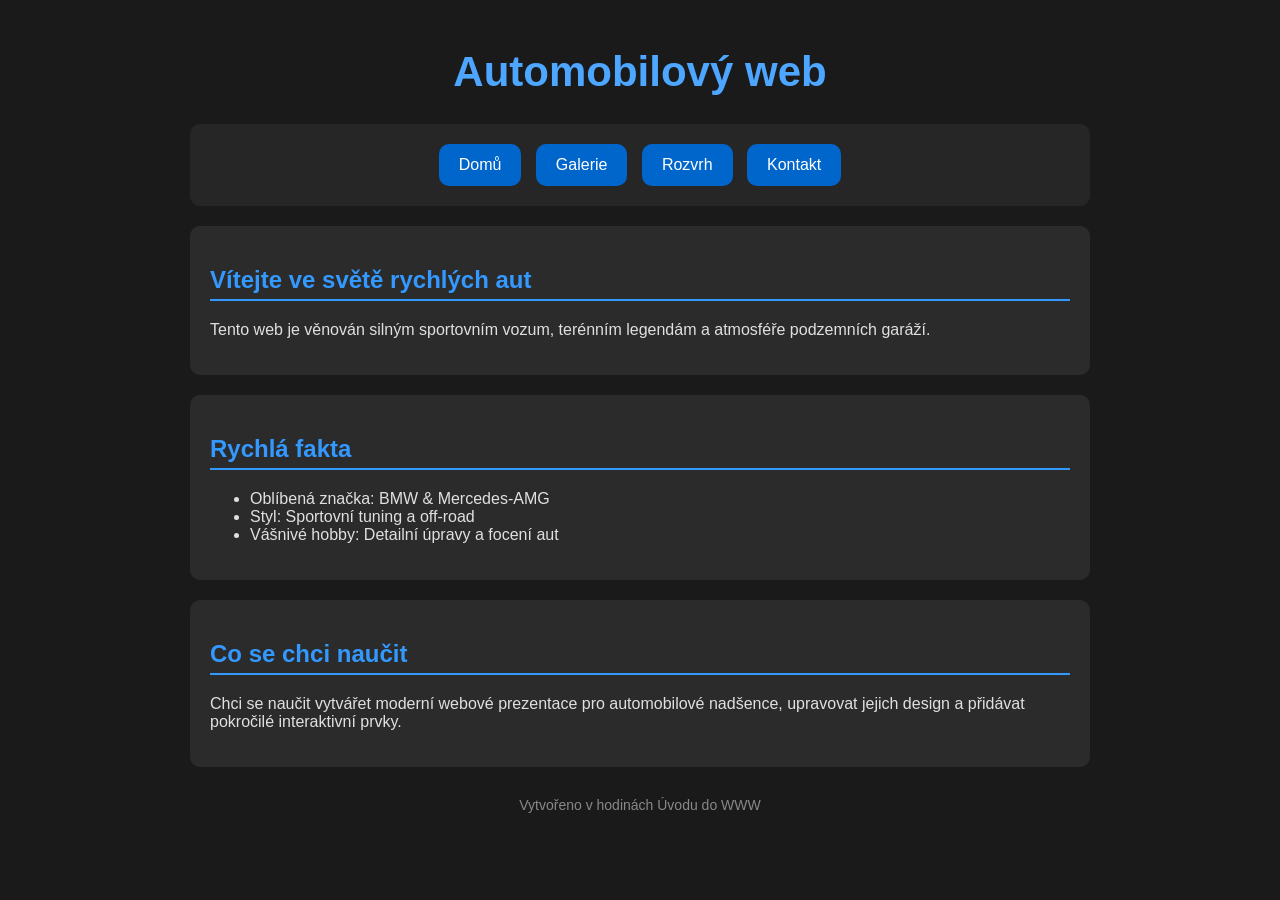
<file: index.html>
<!doctype html>
<html lang="cs">
<head>
    <meta charset="UTF-8">
    <meta name="viewport" content="width=device-width, initial-scale=1.0">
    <title>AutoWeb | Domů</title>
    <link rel="stylesheet" href="style.css">
</head>
<body>
<header>
    <h1>Automobilový web</h1>

    <nav>
        <a href="index.html">Domů</a>
        <a href="galerie.html">Galerie</a>
        <a href="rozvrh.html">Rozvrh</a>
        <a href="Kontakt.html">Kontakt</a>
    </nav>
</header>

<main>
    <section class="uvod">
        <h2>Vítejte ve světě rychlých aut</h2>

        <p>
            Tento web je věnován silným sportovním vozum, terénním legendám
            a atmosféře podzemních garáží.
        </p>
    </section>

    <section>
        <h2>Rychlá fakta</h2>

        <ul>
            <li>Oblíbená značka: BMW & Mercedes-AMG</li>
            <li>Styl: Sportovní tuning a off-road</li>
            <li>Vášnivé hobby: Detailní úpravy a focení aut</li>
        </ul>
    </section>

    <section>
        <h2>Co se chci naučit</h2>

        <p>
            Chci se naučit vytvářet moderní webové prezentace pro automobilové nadšence,
            upravovat jejich design a přidávat pokročilé interaktivní prvky.
        </p>
    </section>
</main>

<footer>
    <p>Vytvořeno v hodinách Úvodu do WWW</p>
</footer>
</body>
</html>
</file>
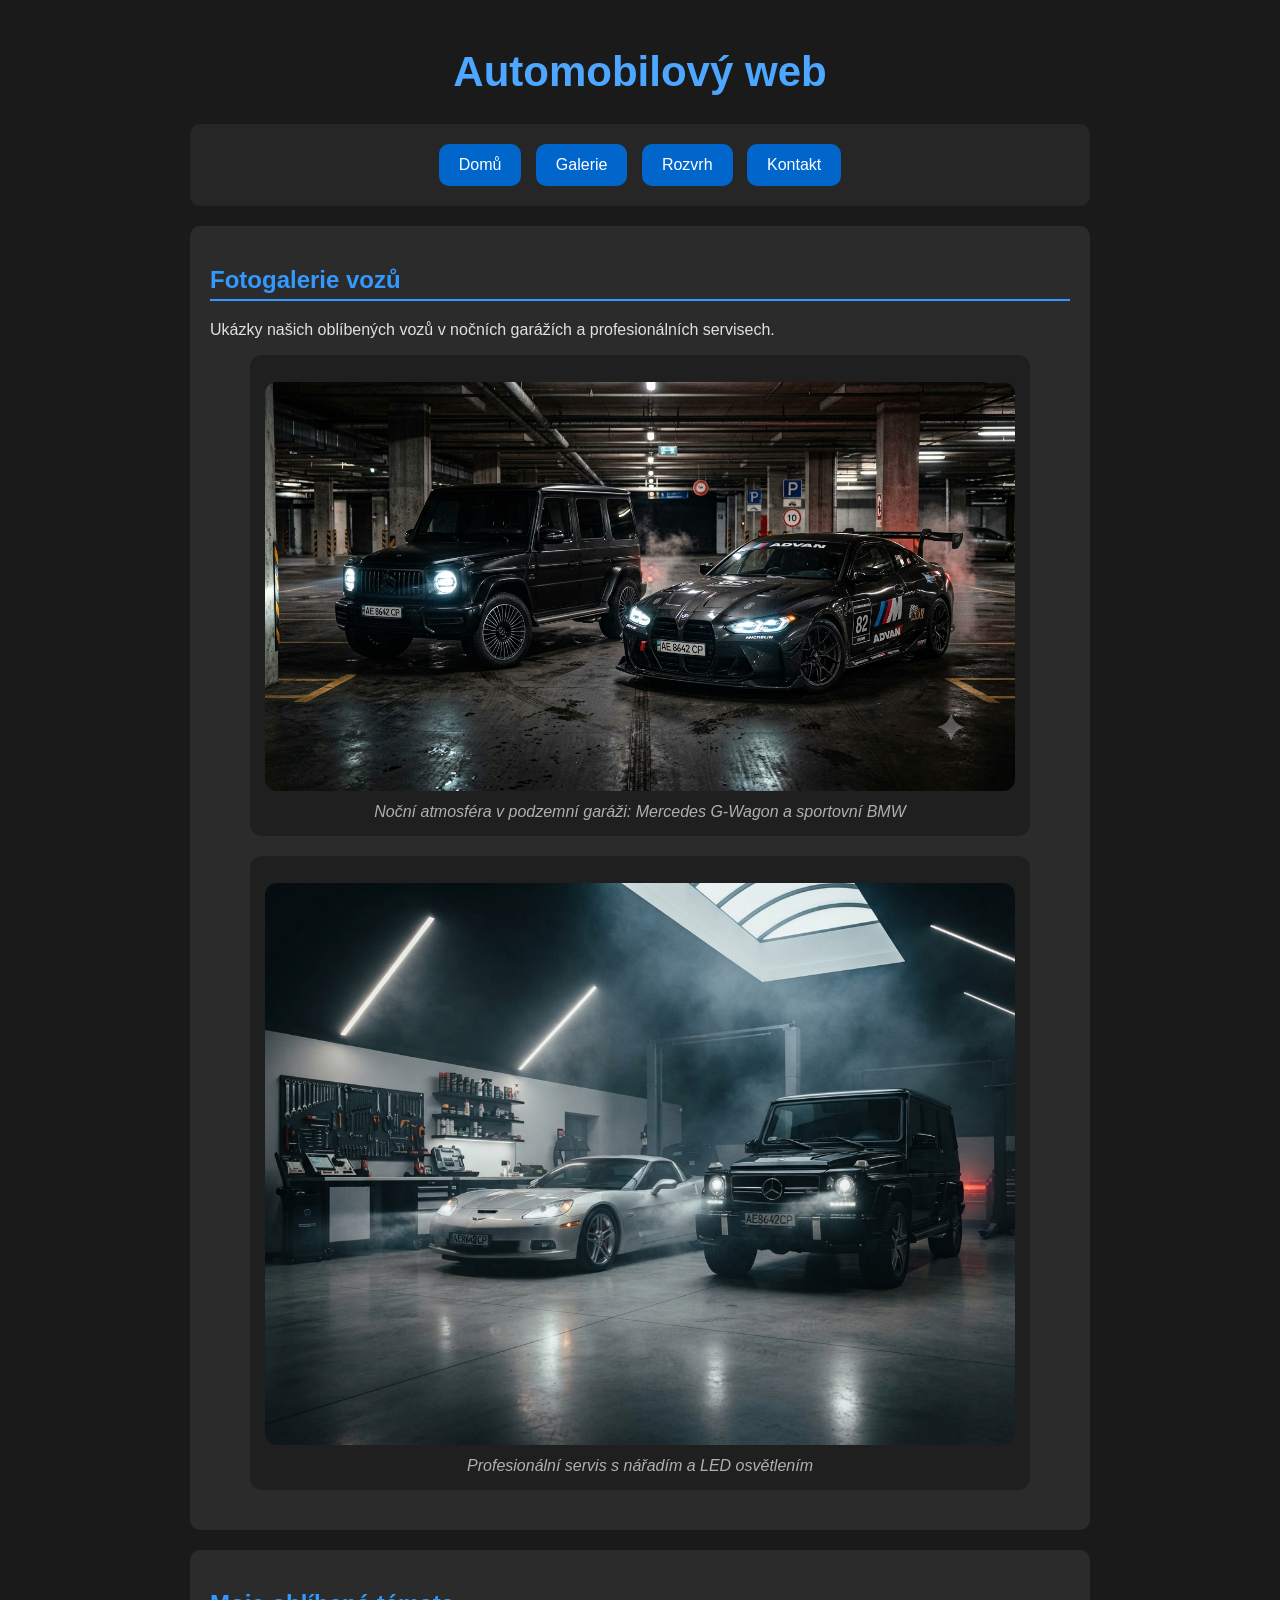
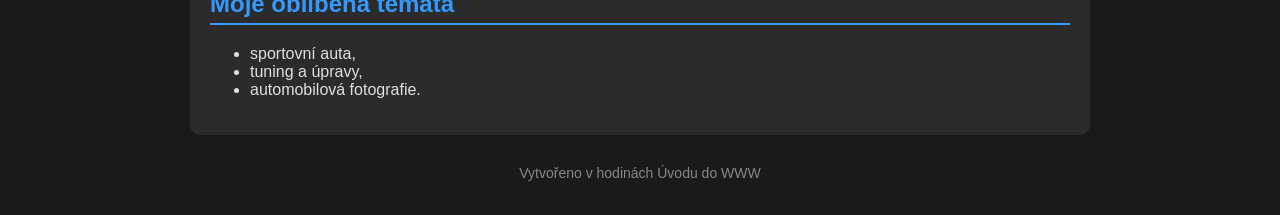
<file: galerie.html>
<!doctype html>
<html lang="cs">
<head>
    <meta charset="UTF-8">
    <meta name="viewport" content="width=device-width, initial-scale=1.0">
    <title>AutoWeb | Galerie</title>
    <link rel="stylesheet" href="style.css">
</head>
<body>
<header>
    <h1>Automobilový web</h1>

    <nav>
        <a href="index.html">Domů</a>
        <a href="galerie.html">Galerie</a>
        <a href="rozvrh.html">Rozvrh</a>
        <a href="Kontakt.html">Kontakt</a>
    </nav>
</header>

<main>
    <section>
        <h2>Fotogalerie vozů</h2>

        <p>
            Ukázky našich oblíbených vozů v nočních garážích a profesionálních servisech.
        </p>

        <figure>
            <img
                    src="images/dream.png"
                    alt="Černé SUV a upravený sportovní vůz v podzemní garáži"
            >
            <figcaption>Noční atmosféra v podzemní garáži: Mercedes G-Wagon a sportovní BMW</figcaption>
        </figure>

        <figure>
            <img
                    src="images/Gemini_Generated_Image_4dmh2z4dmh2z4dmh.jpg"
                    alt="Sportovní vůz a terénní auto v moderně osvětleném autoservisu"
            >
            <figcaption>Profesionální servis s nářadím a LED osvětlením</figcaption>
        </figure>
    </section>

    <section>
        <h2>Moje oblíbená témata</h2>

        <ul>
            <li>sportovní auta,</li>
            <li>tuning a úpravy,</li>
            <li>automobilová fotografie.</li>
        </ul>
    </section>
</main>

<footer>
    <p>Vytvořeno v hodinách Úvodu do WWW</p>
</footer>
</body>
</html>
</file>
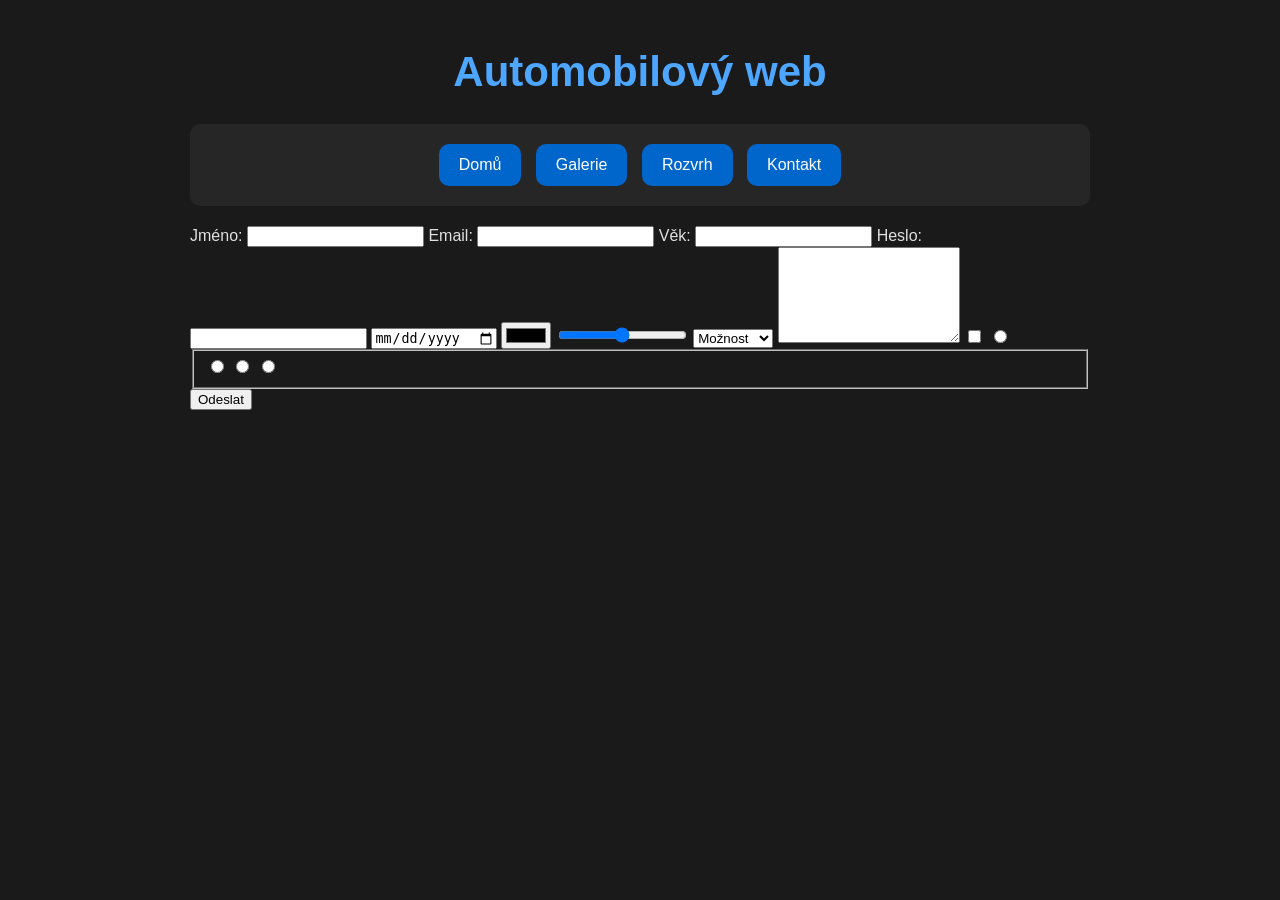
<file: Kontakt.html>
<!DOCTYPE html>
<html lang="en">
<head>
    <meta charset="UTF-8">
    <title>Kontakt</title>
    <link rel="stylesheet" href="style.css">
</head>
<body>
<header>
    <h1>Automobilový web</h1>

    <nav>
        <a href="index.html">Domů</a>
        <a href="galerie.html">Galerie</a>
        <a href="rozvrh.html">Rozvrh</a>
        <a href="Kontakt.html">Kontakt</a>
    </nav>
</header>
<main>
    <form>
        <label for = "Jméno"> Jméno:</label>
        <input type="text" id="Jmeno" name="Jmeno" required>

        <label for = "mail">Email:</label>
        <input type="email" id="mail" name="mail" required>

        <label for = "vek">Věk:</label>
        <input type="number" id="vek" name="vek">

        <label for = "pass">Heslo:</label>
        <input type="password" id="pass" name="pass">

        <input type="date">
        <input type="color">
        <input type="range">

        <select>
            <option value='moznost'> Možnost</option>
            <option value='moznost1'> Možnost1</option>
            <option value='moznost2'> Možnost2</option>
        </select>

        <textarea rows="6" minlength="10"></textarea>

        <input type="checkbox">
        <input type="radio">


        <fieldset name="skala">
            <input type="radio" name="skala">
            <input type="radio" name="skala">
            <input type="radio" name="skala">
        </fieldset>

        <button type="submit">Odeslat</button>
    </form>
</main>

</body>
</html>
</file>
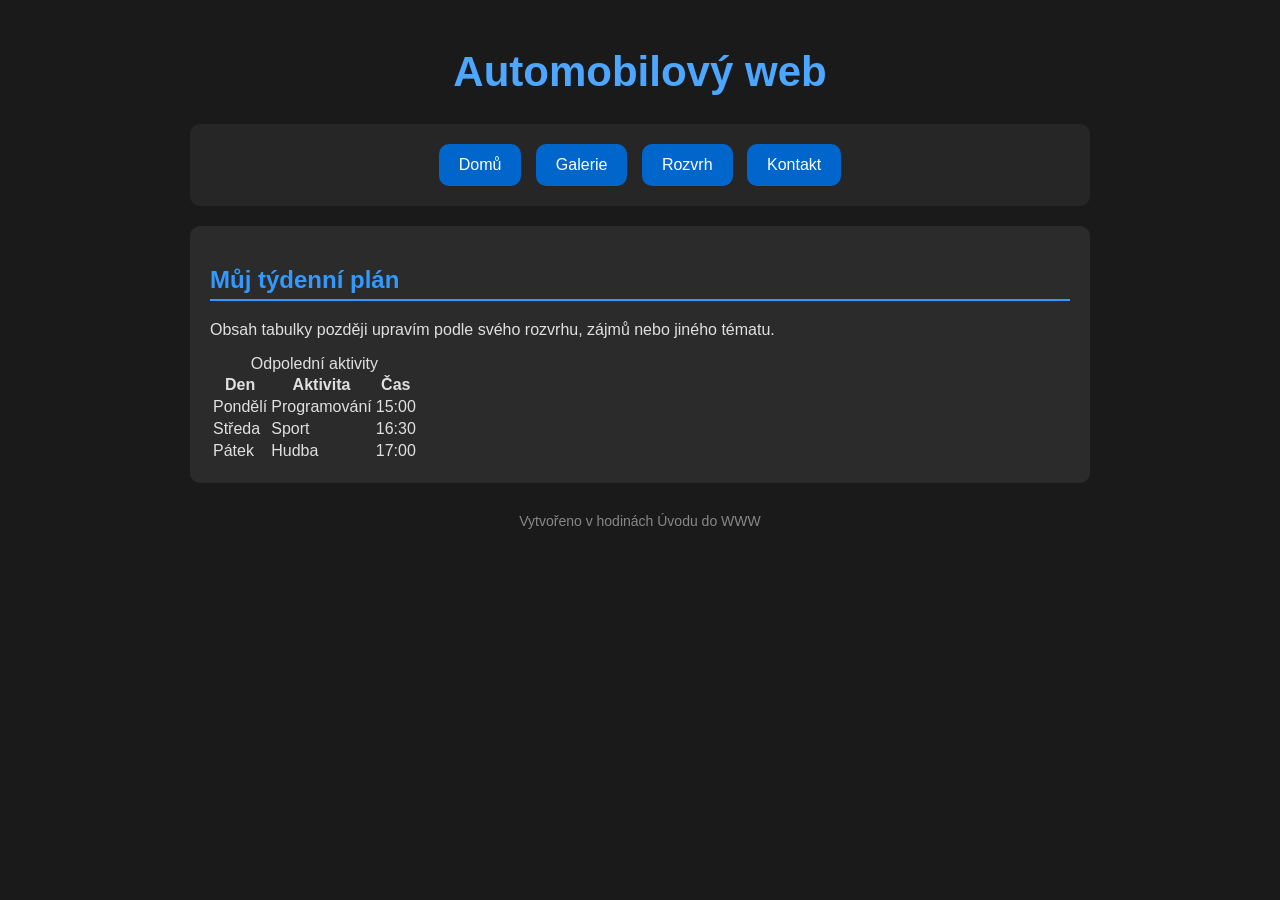
<file: rozvrh.html>
<!doctype html>
<html lang="cs">
<head>
    <meta charset="UTF-8">
    <meta name="viewport" content="width=device-width, initial-scale=1.0">
    <title>Můj web | Rozvrh</title>
    <link rel="stylesheet" href="style.css">
</head>
<body>
    <header>
        <h1>Automobilový web</h1>

        <nav>
            <a href="index.html">Domů</a>
            <a href="galerie.html">Galerie</a>
            <a href="rozvrh.html">Rozvrh</a>
            <a href="Kontakt.html">Kontakt</a>
        </nav>
    </header>

    <main>
        <section>
            <h2>Můj týdenní plán</h2>

            <p>
                Obsah tabulky později upravím podle svého rozvrhu,
                zájmů nebo jiného tématu.
            </p>

            <table>
                <caption>Odpolední aktivity</caption>
                <thead>
                    <tr>
                        <th>Den</th>
                        <th>Aktivita</th>
                        <th>Čas</th>
                    </tr>
                </thead>
                <tbody>
                    <tr>
                        <td>Pondělí</td>
                        <td>Programování</td>
                        <td>15:00</td>
                    </tr>
                    <tr>
                        <td>Středa</td>
                        <td>Sport</td>
                        <td>16:30</td>
                    </tr>
                    <tr>
                        <td>Pátek</td>
                        <td>Hudba</td>
                        <td>17:00</td>
                    </tr>
                </tbody>
            </table>
        </section>
    </main>

    <footer>
        <p>Vytvořeno v hodinách Úvodu do WWW</p>
    </footer>
</body>
</html>
</file>
<file: style.css>
body {
    max-width: 900px;
    margin: 0 auto;
    padding: 20px;
    background-color: #1a1a1a; /* Změněno na tmavší pozadí ladící s auty */
    font-family: Arial, sans-serif;
    color: #e0e0e0;
}

h1 {
    color: #4da6ff;
    font-size: 42px;
    text-align: center;
}

h2 {
    color: #3399ff;
    border-bottom: 2px solid #3399ff;
    padding-bottom: 5px;
}

nav {
    padding: 15px;
    background-color: #262626;
    text-align: center;
    border-radius: 10px;
}

nav a {
    display: inline-block;
    margin: 5px;
    padding: 12px 20px;
    color: white;
    background-color: #0066cc;
    text-decoration: none;
    border-radius: 10px;
    transition: background-color 0.3s;
}

nav a:hover {
    background-color: midnightblue;
}

main {
    margin-top: 20px;
}

section {
    margin-bottom: 20px;
    padding: 20px;
    background-color: #2b2b2b;
    border-radius: 10px;
}

img {
    max-width: 100%;
    height: auto;
    margin: 12px 0;
    border-radius: 12px;
    display: block;
}

figure {
    padding: 15px;
    background-color: #1f1f1f;
    border-radius: 12px;
    margin-bottom: 20px;
}

figcaption {
    margin-top: 8px;
    color: #b0b0b0;
    text-align: center;
    font-style: italic;
}

footer {
    text-align: center;
    color: #888888;
    margin-top: 30px;
    font-size: 14px;
}
</file>
